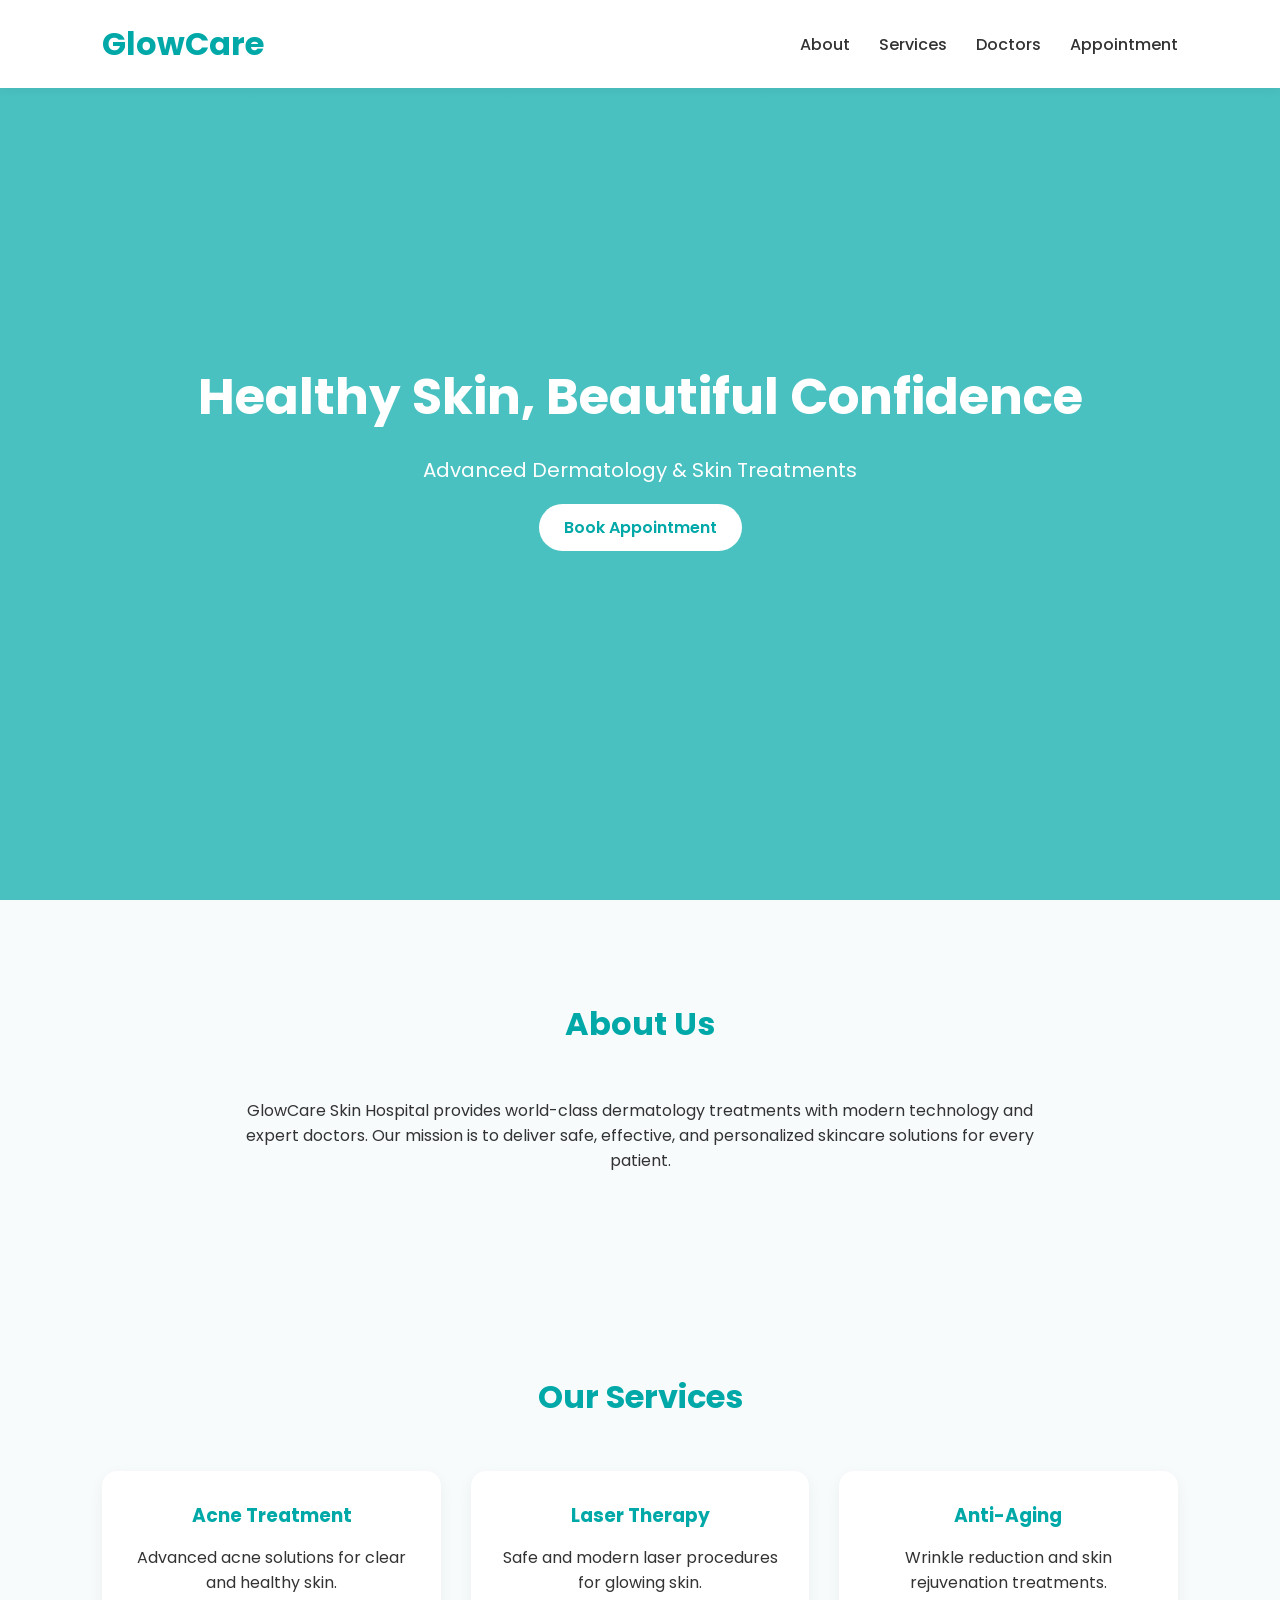
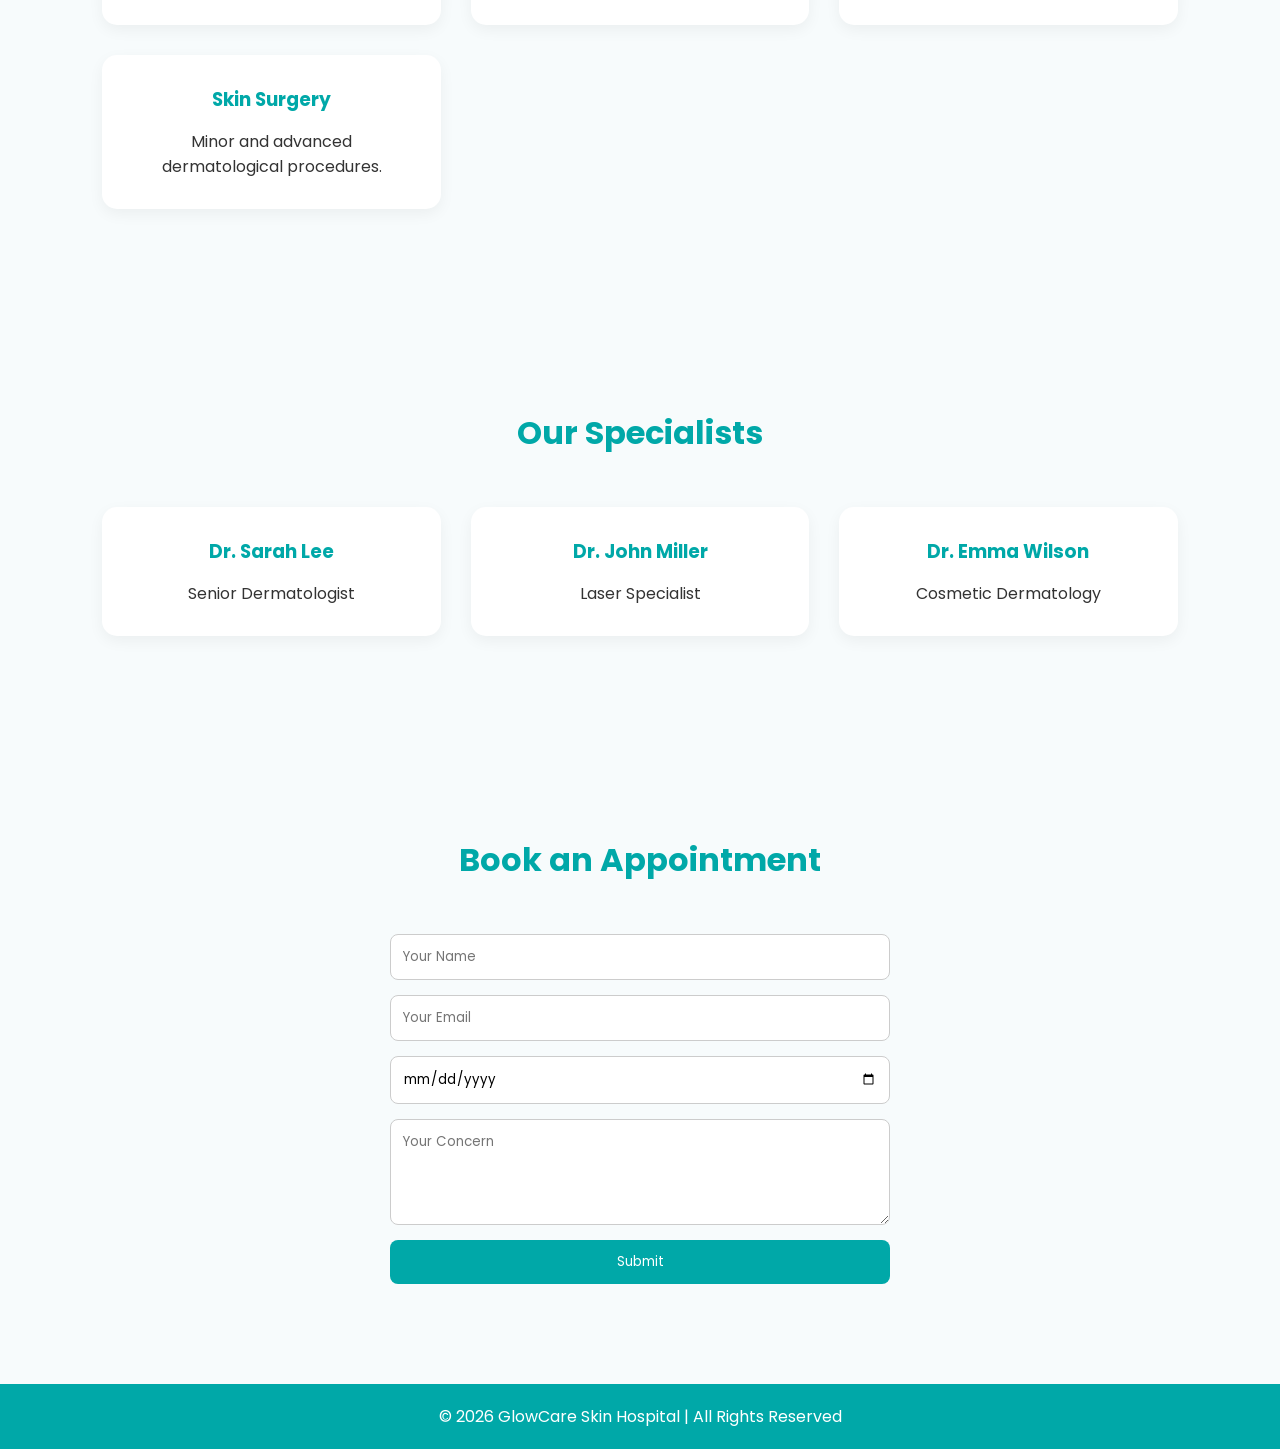
<file: index.html>
<!DOCTYPE html>
<html lang="en">
<head>
<meta charset="UTF-8">
<meta name="viewport" content="width=device-width, initial-scale=1.0">
<title>GlowCare Skin Hospital</title>

<link href="https://fonts.googleapis.com/css2?family=Poppins:wght@300;400;600;700&display=swap" rel="stylesheet">

<!-- Link CSS -->
<link rel="stylesheet" href="style.css">

</head>

<body>

<header>
    <h1>GlowCare</h1>
    <nav>
        <a href="#about">About</a>
        <a href="#services">Services</a>
        <a href="#doctors">Doctors</a>
        <a href="#appointment">Appointment</a>
    </nav>
</header>

<section class="hero">
    <div>
        <h2>Healthy Skin, Beautiful Confidence</h2>
        <p>Advanced Dermatology & Skin Treatments</p>
        <a href="#appointment" class="btn">Book Appointment</a>
    </div>
</section>

<section id="about">
    <h2 class="section-title">About Us</h2>
    <p style="text-align:center; max-width:800px; margin:auto;">
        GlowCare Skin Hospital provides world-class dermatology treatments with modern technology and expert doctors.
        Our mission is to deliver safe, effective, and personalized skincare solutions for every patient.
    </p>
</section>

<section id="services">
    <h2 class="section-title">Our Services</h2>
    <div class="services">
        <div class="card">
            <h3>Acne Treatment</h3>
            <p>Advanced acne solutions for clear and healthy skin.</p>
        </div>
        <div class="card">
            <h3>Laser Therapy</h3>
            <p>Safe and modern laser procedures for glowing skin.</p>
        </div>
        <div class="card">
            <h3>Anti-Aging</h3>
            <p>Wrinkle reduction and skin rejuvenation treatments.</p>
        </div>
        <div class="card">
            <h3>Skin Surgery</h3>
            <p>Minor and advanced dermatological procedures.</p>
        </div>
    </div>
</section>

<section id="doctors">
    <h2 class="section-title">Our Specialists</h2>
    <div class="doctors">
        <div class="card">
            <h3>Dr. Sarah Lee</h3>
            <p>Senior Dermatologist</p>
        </div>
        <div class="card">
            <h3>Dr. John Miller</h3>
            <p>Laser Specialist</p>
        </div>
        <div class="card">
            <h3>Dr. Emma Wilson</h3>
            <p>Cosmetic Dermatology</p>
        </div>
    </div>
</section>

<section id="appointment" class="appointment">
    <h2 class="section-title">Book an Appointment</h2>
    <form id="appointmentForm">
        <input type="text" id="name" placeholder="Your Name" required>
        <input type="email" id="email" placeholder="Your Email" required>
        <input type="date" id="date" required>
        <textarea id="message" rows="4" placeholder="Your Concern"></textarea>
        <button type="submit">Submit</button>
    </form>
</section>

<footer>
    <p>© 2026 GlowCare Skin Hospital | All Rights Reserved</p>
</footer>

<!-- Link JavaScript -->
<script src="script.js"></script>

</body>
</html>
</file>
<file: style.css>
* {
    margin: 0;
    padding: 0;
    box-sizing: border-box;
    font-family: 'Poppins', sans-serif;
}

body {
    background: #f7fbfc;
    color: #333;
}

header {
    background: white;
    padding: 20px 8%;
    display: flex;
    justify-content: space-between;
    align-items: center;
    box-shadow: 0 2px 10px rgba(0,0,0,0.05);
    position: fixed;
    width: 100%;
    z-index: 1000;
}

header h1 {
    color: #00a8a8;
}

nav a {
    text-decoration: none;
    margin-left: 25px;
    color: #333;
    font-weight: 500;
    transition: 0.3s;
}

nav a:hover {
    color: #00a8a8;
}

.hero {
    height: 100vh;
    background: linear-gradient(rgba(0,168,168,0.7), rgba(0,168,168,0.7)),
    url('https://images.unsplash.com/photo-1600334129128-685c5582fd35?auto=format&fit=crop&w=1400&q=80');
    background-size: cover;
    background-position: center;
    display: flex;
    align-items: center;
    justify-content: center;
    text-align: center;
    color: white;
    padding: 0 20px;
}

.hero h2 {
    font-size: 50px;
    margin-bottom: 20px;
}

.hero p {
    font-size: 20px;
    margin-bottom: 30px;
}

.btn {
    background: white;
    color: #00a8a8;
    padding: 12px 25px;
    border-radius: 30px;
    text-decoration: none;
    font-weight: 600;
    transition: 0.3s;
}

.btn:hover {
    background: #008080;
    color: white;
}

section {
    padding: 100px 8%;
}

.section-title {
    text-align: center;
    margin-bottom: 50px;
    color: #00a8a8;
    font-size: 32px;
}

.services, .doctors {
    display: grid;
    grid-template-columns: repeat(auto-fit, minmax(250px, 1fr));
    gap: 30px;
}

.card {
    background: white;
    padding: 30px;
    border-radius: 15px;
    box-shadow: 0 5px 15px rgba(0,0,0,0.05);
    text-align: center;
    transition: 0.3s;
}

.card:hover {
    transform: translateY(-10px);
}

.card h3 {
    margin-bottom: 15px;
    color: #00a8a8;
}

.appointment form {
    max-width: 500px;
    margin: auto;
    display: flex;
    flex-direction: column;
}

.appointment input, 
.appointment textarea {
    padding: 12px;
    margin-bottom: 15px;
    border-radius: 8px;
    border: 1px solid #ccc;
}

.appointment button {
    padding: 12px;
    background: #00a8a8;
    color: white;
    border: none;
    border-radius: 8px;
    cursor: pointer;
    transition: 0.3s;
}

.appointment button:hover {
    background: #008080;
}

footer {
    background: #00a8a8;
    color: white;
    text-align: center;
    padding: 20px;
}

@media(max-width: 768px){
    .hero h2 {
        font-size: 32px;
    }
}
</file>
